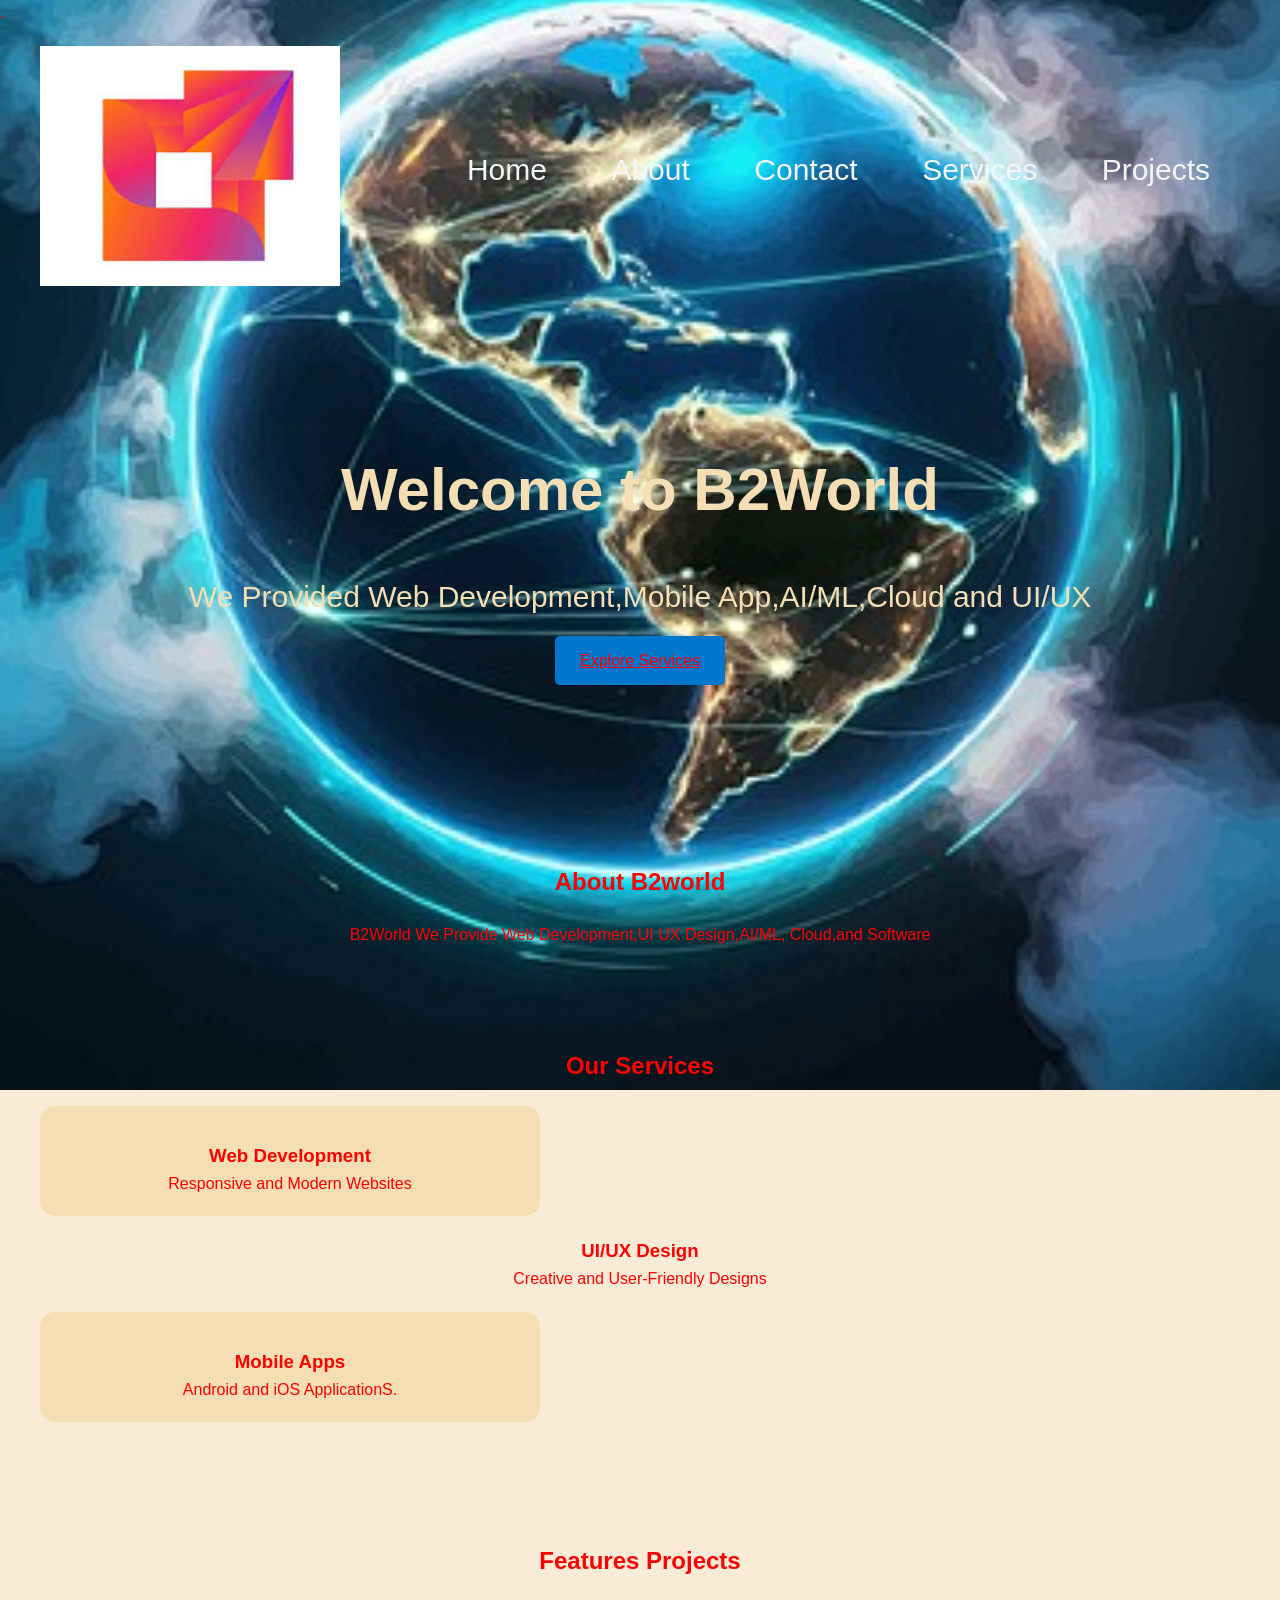
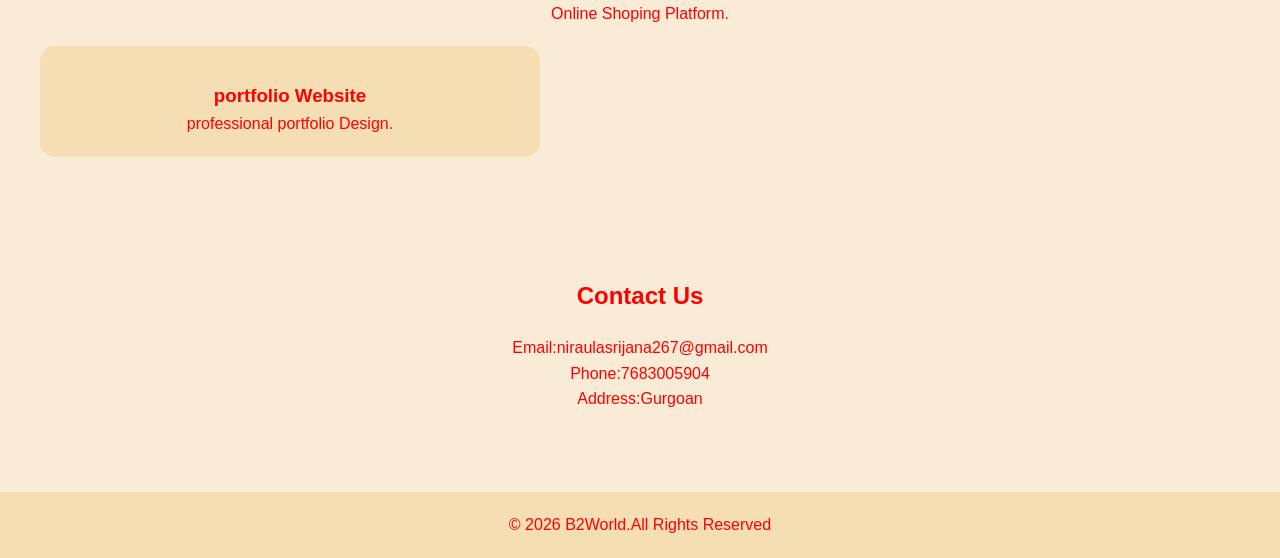
<file: index.html>
<!DOCTYPE html>.
<html lang="en">
<head>
    <meta charset="UTF-8">
    <meta name="viewport" content="width=device-width, initial-scale=1.0">
    <title>B2World </title>
    <link rel="stylesheet" href="style.css">

</head>
<body>
    <!-- Header -->
     <header>
        <div class="logo">
        <img src="images 1.jpg"alt="B2World logo" width="100PX" height="auto"> 
        </div>
        <nav class="main">
            <ul>
                <a href="index.html">Home</a>
               <a href="about.html">About</a>
               <a href="contact.html">Contact</a>
               <a href="services.html">Services</a>
              <a href="projects.html">Projects</a>
               
            </ul>
        </nav>
     </header>
     <!-- Hero section -->
      <section class="hero">
        <h1>Welcome to B2World</h1>
        <p> We Provided Web Development,Mobile App,AI/ML,Cloud and UI/UX </p>
        <a href="Services.html" class="btn">Explore
            Services </a>
         </section>

         <!-- About -->
    <section class="about">
        <h2>About B2world</h2>
        <p>B2World We Provide Web Development,UI UX Design,AI/ML, Cloud,and Software </p>
</section>

      <!-- Services -->
            <section class="Services">
            <h2>Our Services</h2>
                <div class="card">
                    <h3>Web Development</h3>
                    <p>Responsive and Modern Websites</P>
                    </div>
                <h3>UI/UX Design</h3>
                <p> Creative and User-Friendly Designs</P>
                    <div class="card">
                        <h3>Mobile Apps</h3>
                        <p>Android and iOS ApplicationS.</P>
                        </div>
            </section>


            <!-- Projects -->
             <section class="Projects">
                <h2>Features Projects</h2>
                <div class="E-Commerce Website">
                <p> Online Shoping Platform.</p>
             </div>

             <div class="card">
                <h3>portfolio  Website</h3>
                <p>professional portfolio Design.</p>
                
             </div>
 </section>
 <!-- Contact -->
 <section class="contact">
    <h2>Contact Us</h2>
    <p> Email:niraulasrijana267@gmail.com</p>
   <p>Phone:7683005904</p>
   <p>Address:Gurgoan</p>
</section>
<!--Footer -->
 <footer>
    <p> &copy; 2026 B2World.All Rights Reserved</p>
 </footer>
<script src="script.js"></script>
</body>
</html>
</file>
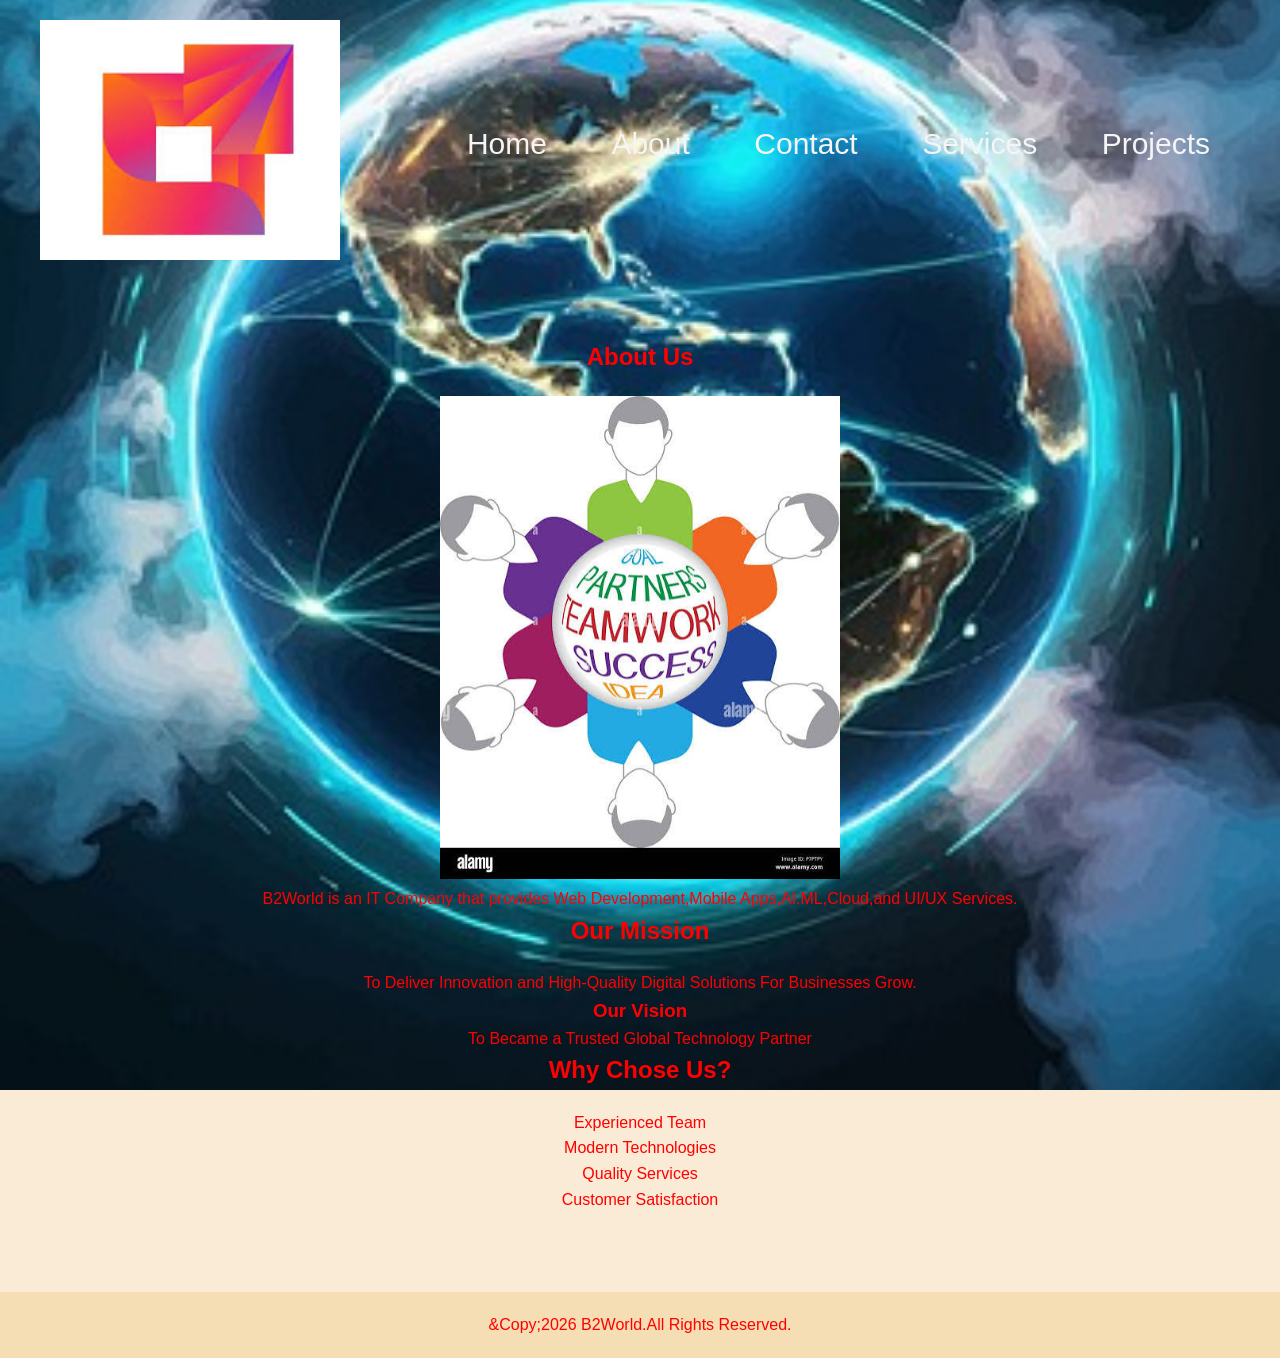
<file: about.html>
<!DOCTYPE html>
<html lang="en">
<head>
    <meta charset="UTF-8">
    <meta name="viewport" content="width=device-width, initial-scale=1.0">
    <title>About-b2world</title>
    <link rel="stylesheet" href="style.css">
</head>
<body>
    <header>
        <div class="logo">
    <img src="images 1.jpg"alt="B2World logo" width="100PX" height="auto">
    </div>
    <nav>
        <ul>
        <a href="index.html">Home</a>
        <a href="about.html">About</a>
        <a href="contact.html">Contact</a>
        <a href="services.html">Services</a>
        <a href="project.html">Projects</a>
        
</ul>
</nav>
</header>
<section>
<h2>About Us</h2>
<img src="team.logo.jpg" alt="team image" width="400px" height="auto">
<p> B2World is an IT Company that provides Web Development,Mobile Apps,AI.ML,Cloud,and UI/UX Services.</p>

<h2> Our Mission</h2>
   <p>To Deliver Innovation and High-Quality Digital
    Solutions For Businesses Grow.</p>
<h3>Our Vision</h3>
    <p>To Became a Trusted Global Technology Partner</p>
<h2> Why Chose Us?</h2>
<ul>
    <li>Experienced Team</li>
    <li>Modern Technologies</li>
    <li>Quality Services</li>
    <li>Customer Satisfaction</li>

</ul>
</section>
    <footer>
        <p> &Copy;2026 B2World.All Rights Reserved.</p>
    </footer>
    <script src="script.js"></script>
</body>
</html>
</file>
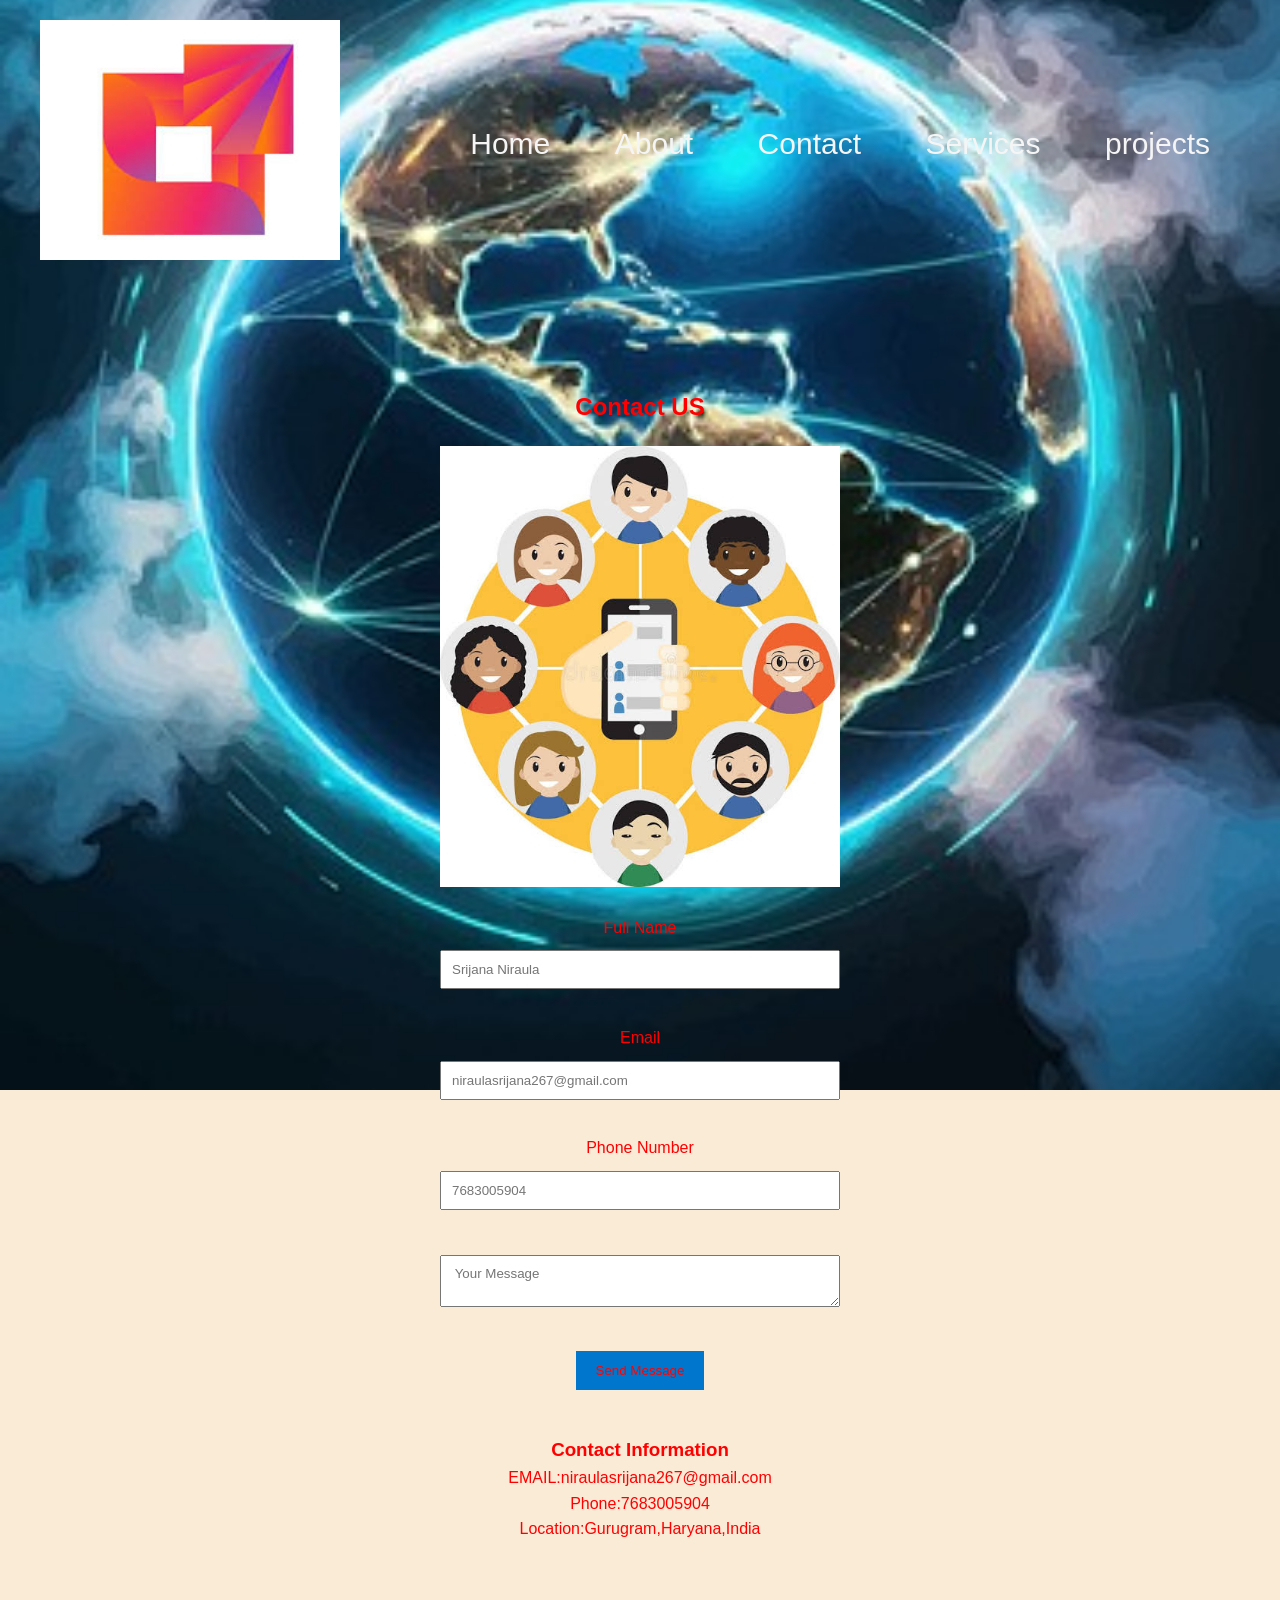
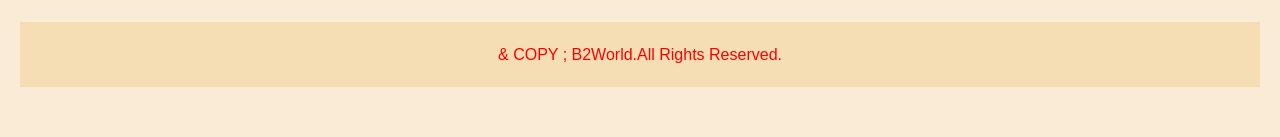
<file: contact.html>
<!DOCTYPE html>
<html lang="en">
<head>
    <meta charset="UTF-8">
    <meta name="viewport" content="width=device-width, initial-scale=1.0">
    <title>Contact-B2World</title>
    <link rel="stylesheet" href="style.css">
</head>
<header>
    <div class="logo">
        <img src="images 1.jpg" alt="B2world logo" width="100PX" height="auto">
        </div>
    <nav>
        <ul>
        <a href="index.html">Home</a>
        <a href="about.html">About</a>
        <a href="contact.html">Contact</a>
        <a href="service.html">Services</a>
        <a href="project.html">projects</a>
        
        </ul>
</nav>
</header>
<section>
    <!-- contact section -->
     <section class="contact">
    <h2>Contact US</h2>
    <img src="images00.jpg" alt="contact us" width="400" height="auto">

    <form>
        <label>Full Name</label><br>
        <input type="text" placeholder="Srijana Niraula" required><br><br>
        <label>Email</label><br>
        <input type="Email" placeholder="niraulasrijana267@gmail.com" required>
        <br><br>

        <Label>Phone Number</Label><br>
        <input type="tel" placeholder="7683005904" required><br><br>

<textarea placeholder=" Your Message"required></textarea><br><br>
<button type="submit"> Send Message</button>
    </form>
    <br>
    <h3>Contact Information</h3>
    <p>EMAIL:niraulasrijana267@gmail.com</p>
    <p>Phone:7683005904</p>
    <p>Location:Gurugram,Haryana,India</p>
</section>
<footer>
    <p>& COPY ; B2World.All Rights Reserved.</p>
</footer>
    <script src="script.js"></script>
</body>
</html>
</file>
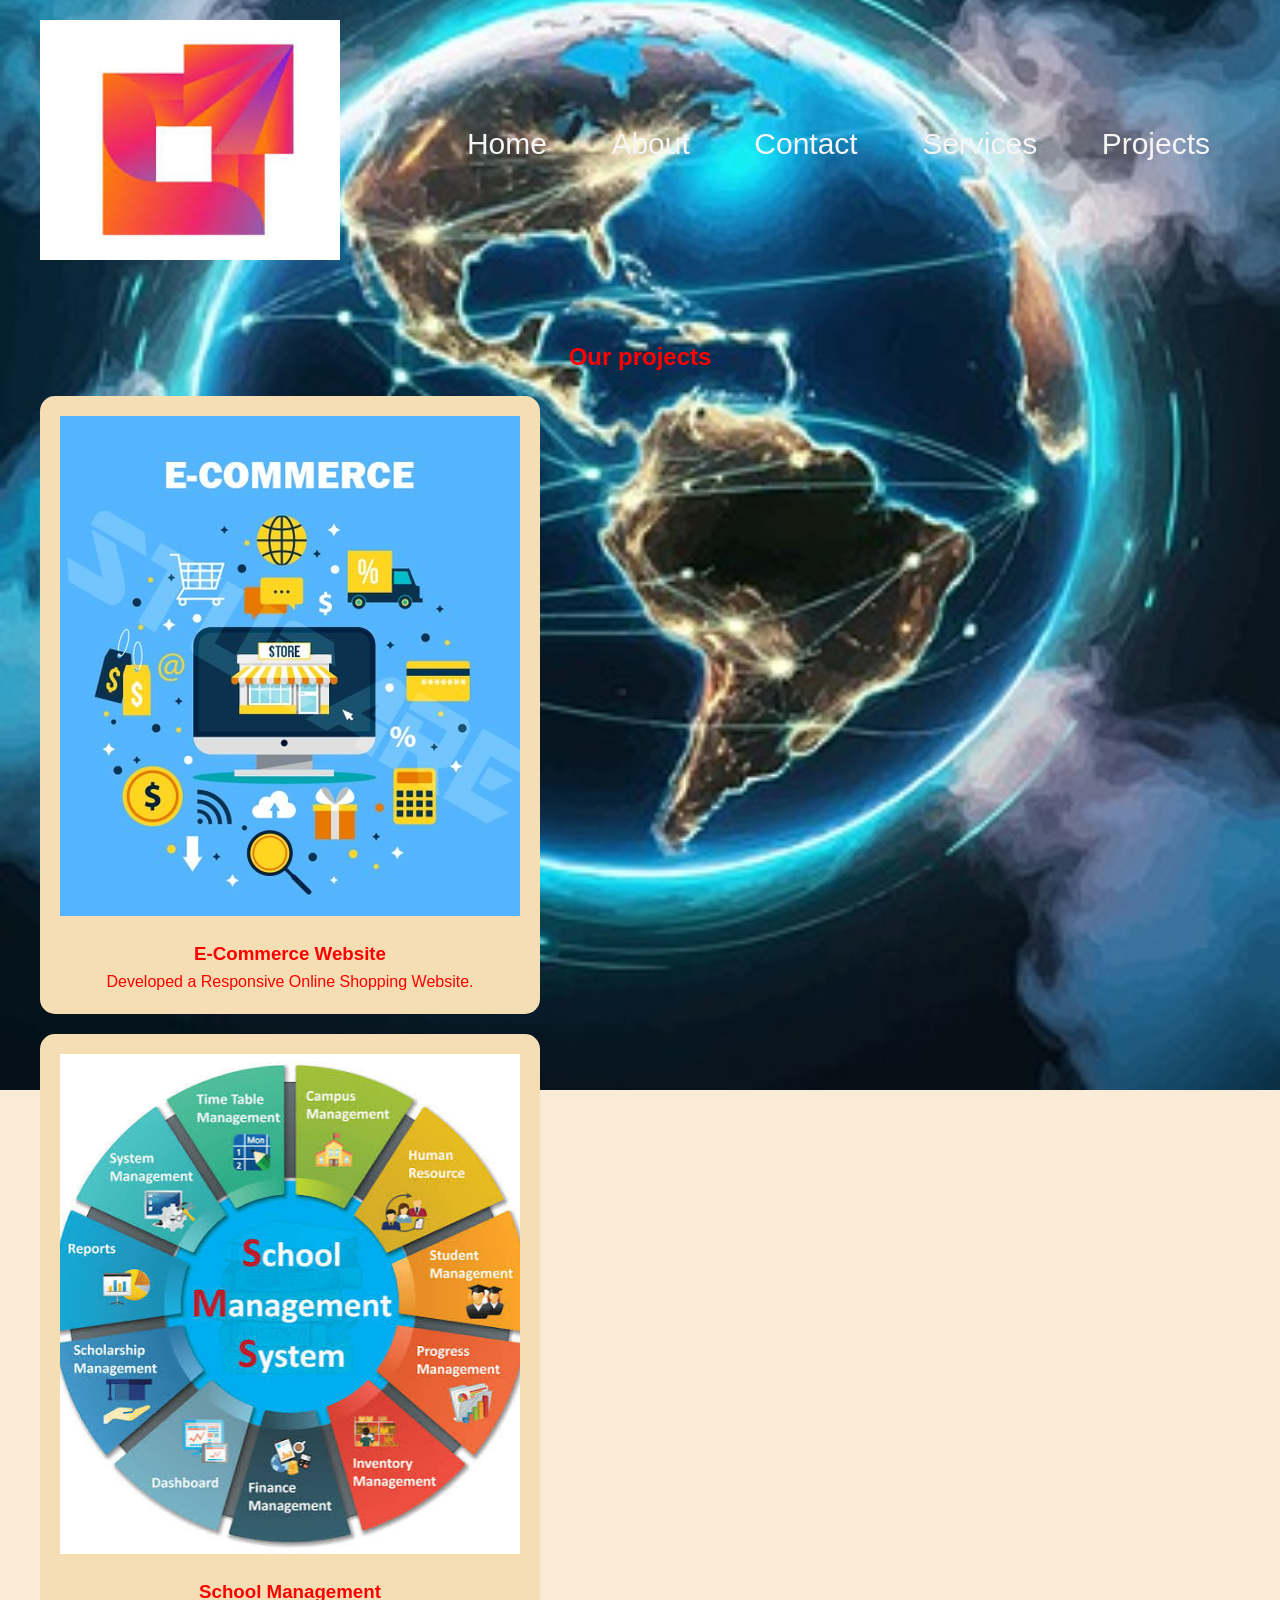
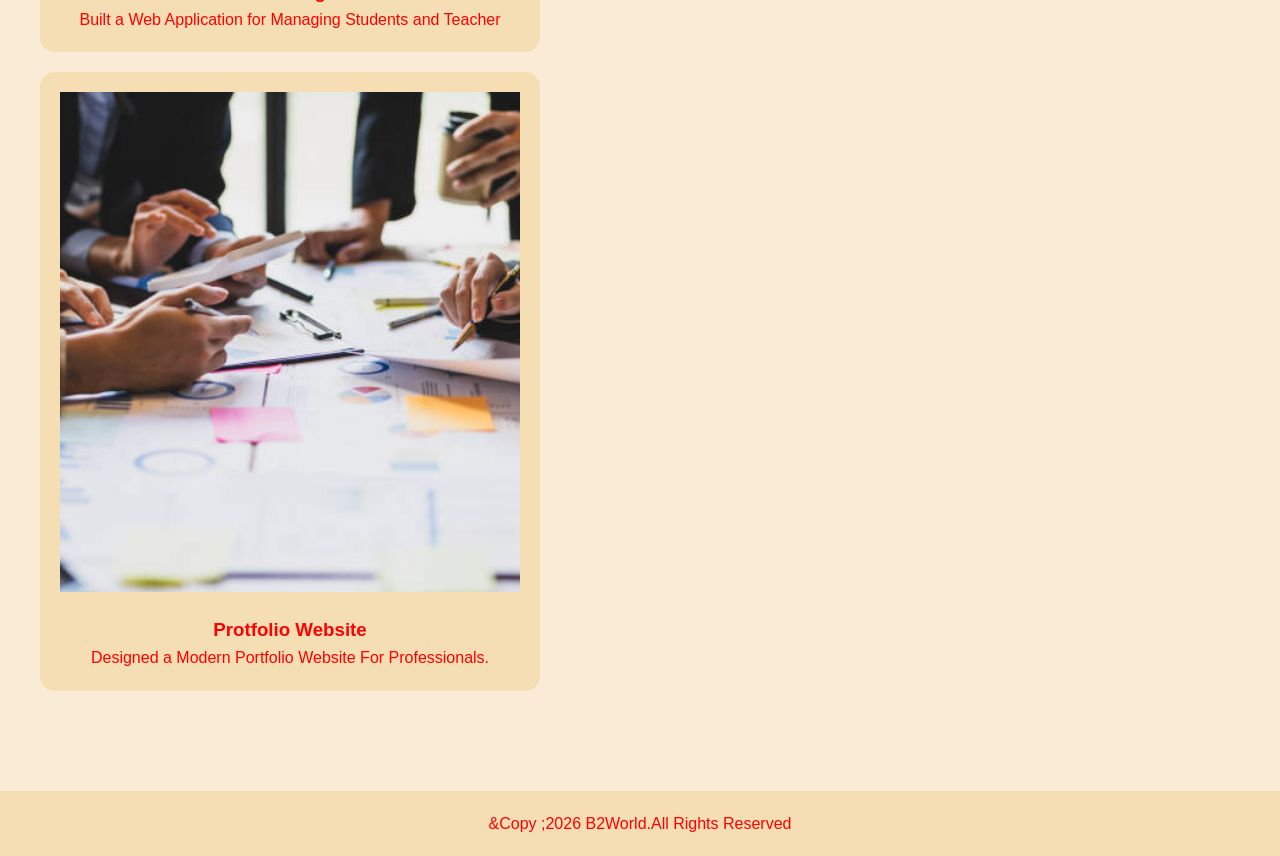
<file: project.html>
<!DOCTYPE html>
<html lang="en">
<head>
    <meta charset="UTF-8">
    <meta name="viewport" content="width=device-width, initial-scale=1.0">
    <title>project-B2World</title>
    <link rel="stylesheet" href="style.css">
</head>
<body>
    <header>
        <div class="logo">
            <img src="images 1.jpg"alt="B2World logo" width="100PX"height="auto">
            </div>
        <nav>
            <ul>
            <a href="index.html">Home</a>
            <a href="about.html">About</a>
            <a href="contact.html">Contact</a>
            <a href="service.html">Services</a>
            <a href="project.html">Projects</a>
            
      </ul>
        </nav>
    </header>
    <section class="projects">
        <h1>Our projects</h1>
    <div class="card">
        <img src="project1.jpg" alt="E-Commerce website" width="400px" height="auto">
        <h3>E-Commerce Website</h3>
        <p>Developed a Responsive Online
            Shopping Website.
        </p>
    </div>

    <div class="card">
        <img src="project4.jpg" alt="School Management" width="400px" height="auto">
        <h3> School Management</h3>
        <P>Built a Web Application for Managing
            Students and Teacher </P>
    </div>
    
    <div class="card" >
        <img src="project3.jpg" alt="Protfolio Websit" width="400px" height="auto">
        <h3> Protfolio Website</h3>
        <p>Designed a Modern Portfolio Website
            For Professionals. </p>
    </div>
    </section>
    <footer>
      <p>&Copy ;2026 B2World.All Rights Reserved</p>  
    </footer>
    <script src="script.js"></script>
</body>
</html>
</file>
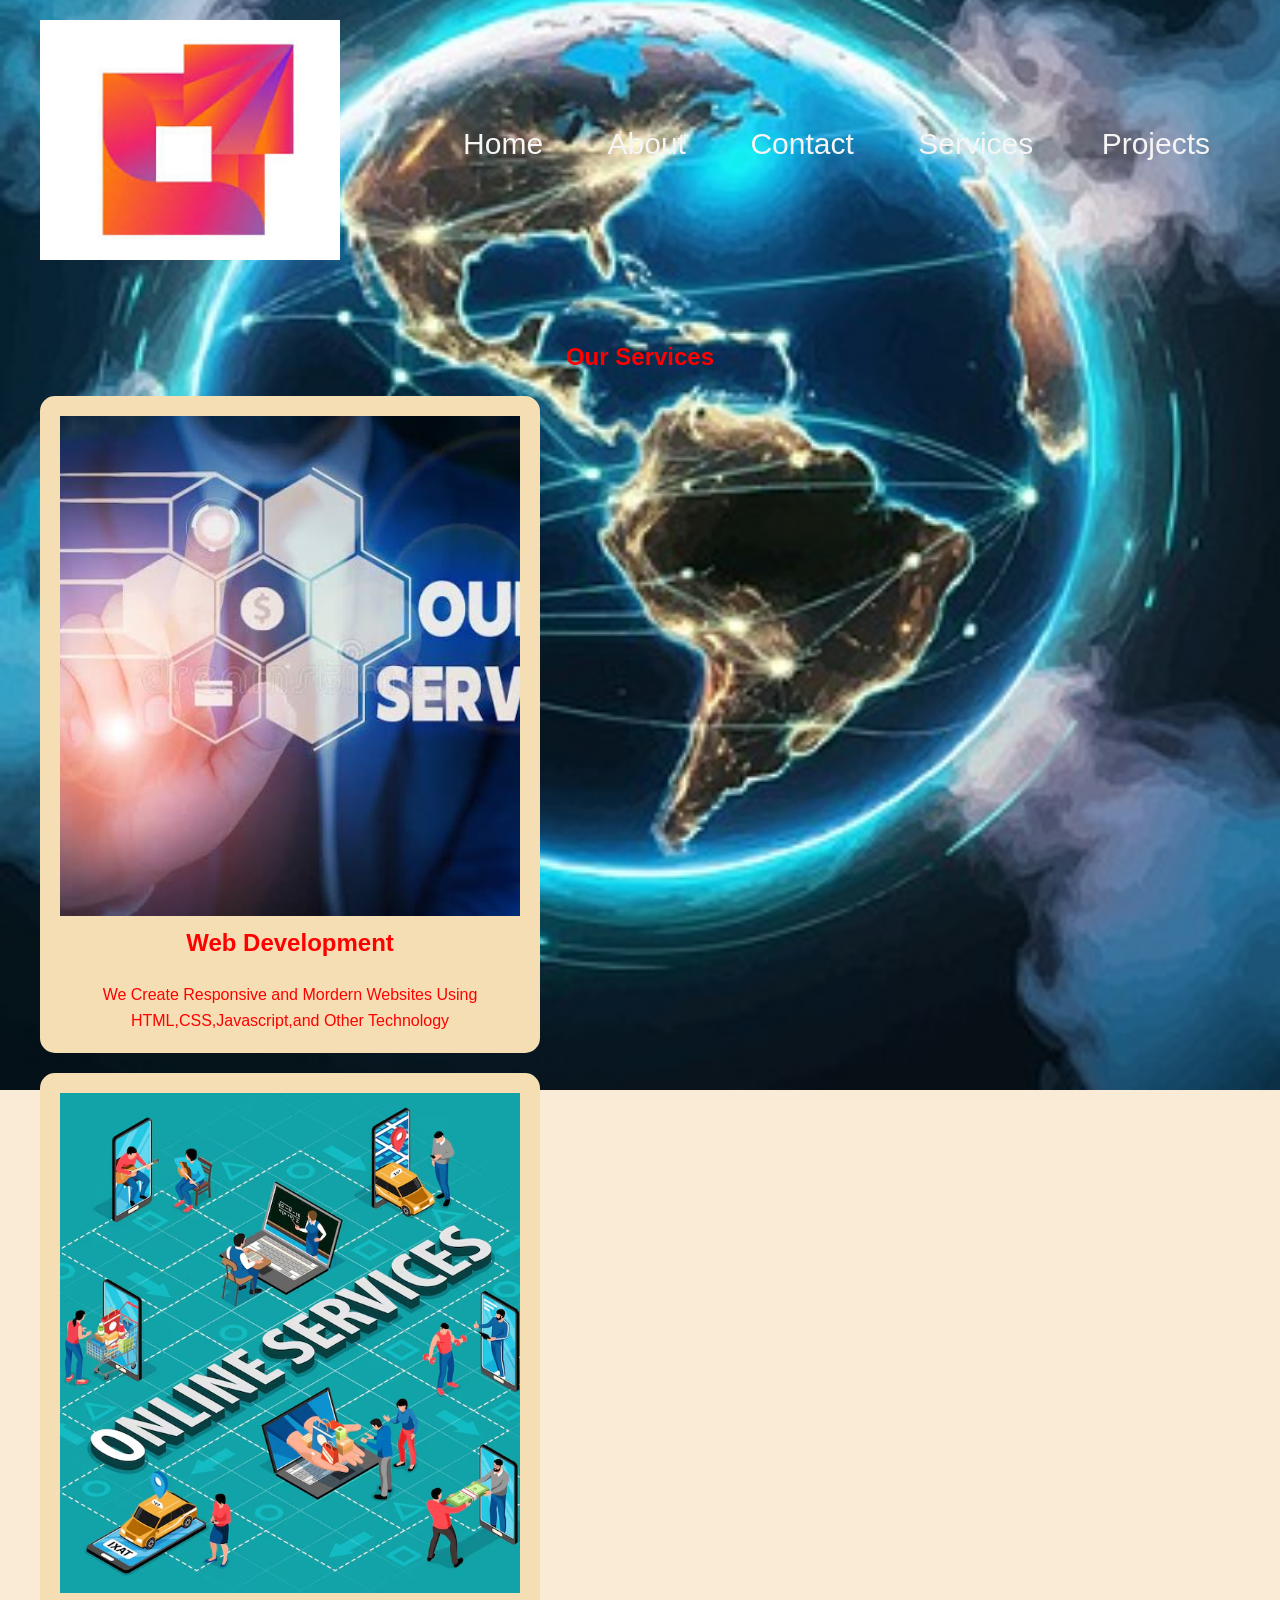
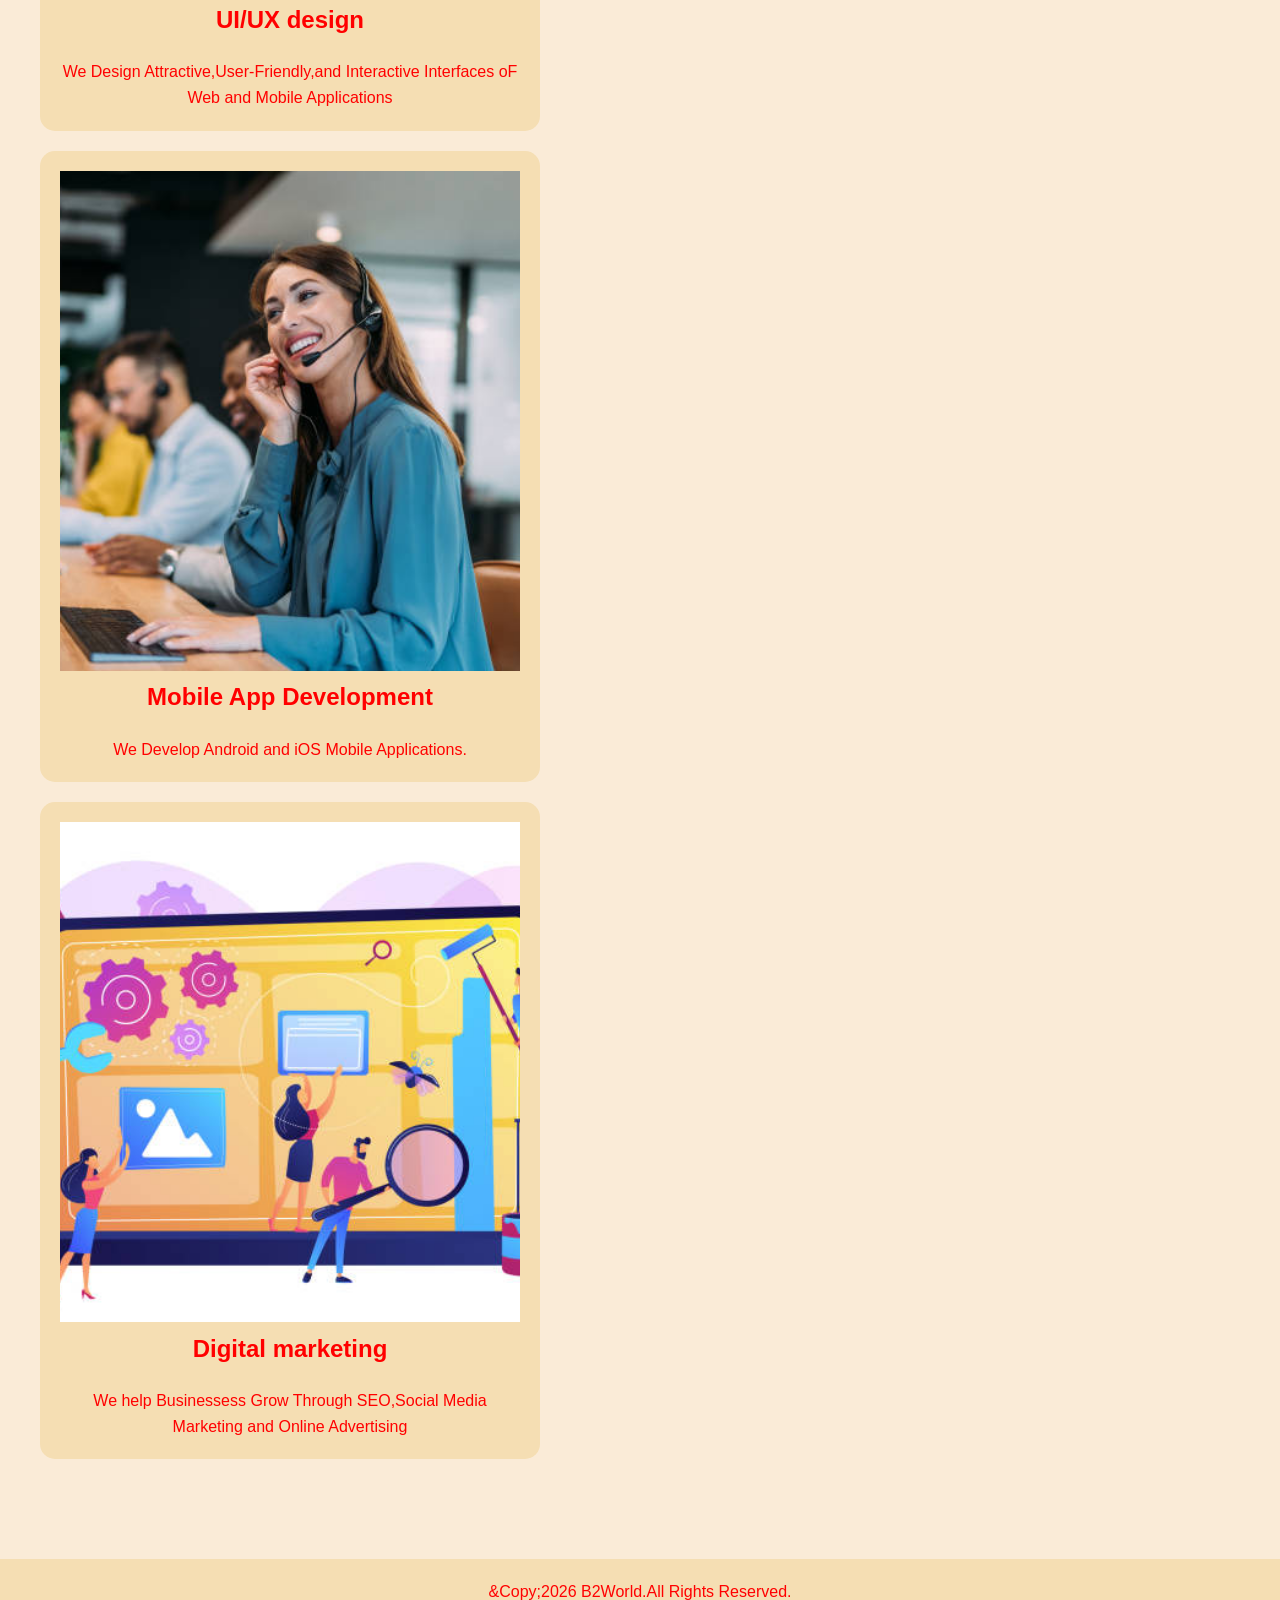
<file: service.html>
<!DOCTYPE html>
<html lang="en">
<head>
    <meta charset="UTF-8">
    <meta name="viewport" content="width=device-width, initial-scale=1.0">
    <title>Services-b2World</title>
    <link rel="stylesheet" href="style.css">
</head>
<body>
<header>
    <div class="logo">
    <img src="images 1.jpg"alt="B2world logo" width="100PX" height="auto">
    </div>
    <nav>
        <ul>
        <a href="index.html">Home</a>
        <a href="about.html">About</a>
        <a href="contact.html">Contact</a>
        <a href="service.html">Services </a>
        <a href="project.html">Projects</a>
        
        </ul>
    </nav>
    </header>
    <section class="services">
        <h2>Our Services</h2>
        <div class="card">
            <img src="images3.jpg"alt="Web Development" width="400PX" height="auto">
            <h2>Web Development</h2>
        <p> We Create Responsive and Mordern Websites Using HTML,CSS,Javascript,and Other Technology</p>
        </div>
        <div class="card">
          <img src="image-sevice1.jpg" alt="UI/UX Design" width="400px" height="auto">
            <h2>UI/UX design</h2>
            <p> We Design
                Attractive,User-Friendly,and Interactive
                Interfaces oF Web and Mobile Applications
            </p>
        </div>


        <div class="card">
     <img src="image service2.jpg"alt="Mobile App Development" width="400px" height="auto">
            <h2>Mobile App Development</h2>
<p> We Develop Android and iOS Mobile Applications.</p>
        </div>
        <div class="card">
         <img src="image service3.jpg" alt="Digital Marketing" width="400px" height="auto">
            <h2>Digital marketing</h2>
            <p> We help Businessess Grow Through SEO,Social Media
                 Marketing and Online Advertising</p>
</div>
</section>
    <footer>
        <p>&Copy;2026 B2World.All Rights Reserved.</p>
    </footer>
    <script src="script.js"></script>
</body>
</html>
</file>
<file: style.css>
*{
    margin: 0;
    padding: 0;
    box-sizing: border-box;
    font-family: 'Franklin Gothic Medium', 'Arial Narrow', Arial, sans-serif;
}
body{
background-color: antiquewhite;
color:red;
line-height: 1.6;
background-image: url(image0123.jpg);
background-size: cover;
background-position: center;
background-repeat: no-repeat;
background-attachment: fixed;
min-height: 100vh;
}

header{
display: flex;
justify-content: space-between;
align-items: center;
padding: 20px 40px;
}

.logo img{
width: 300px;
}
.nav{
    display:flex;
    justify-content: space-between;
    align-items: center;
    padding: 20px 50px;
    background-color: #fff;
}
ul{
    list-style-type: none;
    display:inline-block;

}
ul a{
text-decoration: none;
color:whitesmoke;
padding: 20px 30px;
font-size: 30px;

}
.nav ul{
list-style: none;
display: flex;
gap: 40px;
}

nav ul li{
    margin-left: 40px;
}
nav ul li a{
color:wheat;
text-decoration: none;
font-size: 35px;
font-weight: bold;
}
.nav ul li a:hover{
color:wheat;
}

.hero {
    height: 500px;
    display: flex;
    flex-direction: column;
    justify-content: center;
    align-items: center;
    text-align: center;
    color:wheat;
}
.hero h1{
    font-size: 60px;
}
.hero p{
    margin: 15px 0;
    font-size: 30px;
}
.btn{
    background:#0077cc;
    color:red;
    padding:12px 25px;
    border:none;
    border-radius:5px;
    }

    .btn:hover{
background: #005fa3;
    }

 section{
    padding: 50px 20px;
    text-align: center;
 }
 section h1,
 section h2{
    margin-bottom: 20px;
 }
.card{
    width:500px;
    background-color:wheat;
    margin: 20px;
    padding: 20px;
    border-radius: 15px;
    text-align: center;
    height: auto;
}
.card img{
    width: 100%;
    height: 500px;
    object-fit: cover;
}
.card h3{
color:red;
margin-top: 15px;
}
card p{
    margin-top: 10px;
    color:red;
    font-size: 30px;
    display: block;
}
.about img{
    width: 400px;
    max-width: 100%;
    margin: 20px 0;
}
form{
    width: 400px;
    max-width: 100%;
    margin: 20px auto;
}
input,
textarea{
    width: 100%;
    padding: 10px;
    margin: 10px 0;
}
button{
    background: #0077cc;
    color:red;
    border: none;
    padding: 12px 20px;
    cursor: pointer;
}
button:hover{
    background: #005fa3;
}
footer{
    background:wheat;
    color:red;
    text-align: center;
    padding: 20px;
    margin-top: 30px;
}
/* respondsive */
@media(max-width:768px){
    header{
        flex-direction: column;
    }
    nav ul{
        flex-direction: column;
        text-align: center;
    }
    .card{
        width: 90%;
    }
    .hero h1{
        font-size: 36px;
    }
    .hero p {
        font-size: 25px;
    }
}
</file>
